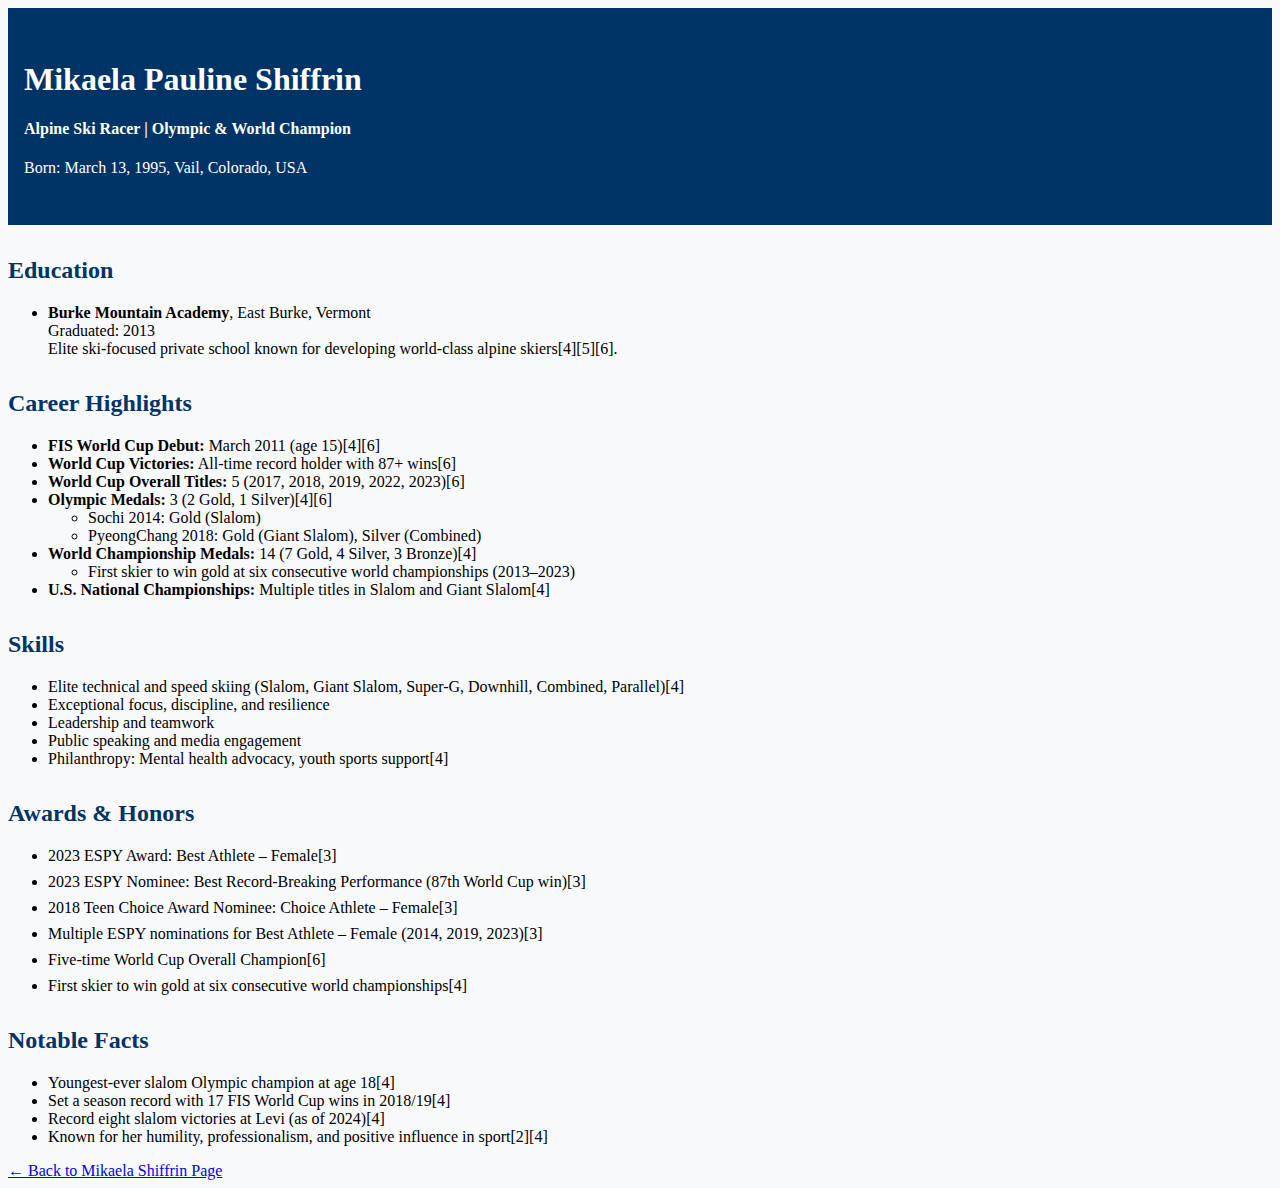
<file: resume.html>
<!DOCTYPE html>
<html lang="en">
<head>
  <meta charset="UTF-8">
  <title>Mikaela Shiffrin – Résumé</title>
  <meta name="viewport" content="width=device-width, initial-scale=1">
  <!-- Optional: Bootstrap for professional styling -->
  <link href="http://127.0.0.1:5500/index.html#page-top" rel=".../styles.css">
  <style>
    body { background-color: #f8f9fa; }
    .resume-header { background: #003366; color: #fff; padding: 2rem 1rem; }
    .section-title { color: #003366; margin-top: 2rem; }
    .award-list li { margin-bottom: 0.5rem; }
  </style>
</head>
<body>
  <div class="container my-5">
    <div class="resume-header text-center rounded">
      <h1>Mikaela Pauline Shiffrin</h1>
      <h4>Alpine Ski Racer | Olympic & World Champion</h4>
      <p>Born: March 13, 1995, Vail, Colorado, USA</p>
    </div>

    <section>
      <h2 class="section-title">Education</h2>
      <ul>
        <li>
          <strong>Burke Mountain Academy</strong>, East Burke, Vermont<br>
          Graduated: 2013<br>
          Elite ski-focused private school known for developing world-class alpine skiers[4][5][6].
        </li>
      </ul>
    </section>

    <section>
      <h2 class="section-title">Career Highlights</h2>
      <ul>
        <li>
          <strong>FIS World Cup Debut:</strong> March 2011 (age 15)[4][6]
        </li>
        <li>
          <strong>World Cup Victories:</strong> All-time record holder with 87+ wins[6]
        </li>
        <li>
          <strong>World Cup Overall Titles:</strong> 5 (2017, 2018, 2019, 2022, 2023)[6]
        </li>
        <li>
          <strong>Olympic Medals:</strong> 3 (2 Gold, 1 Silver)[4][6]
          <ul>
            <li>Sochi 2014: Gold (Slalom)</li>
            <li>PyeongChang 2018: Gold (Giant Slalom), Silver (Combined)</li>
          </ul>
        </li>
        <li>
          <strong>World Championship Medals:</strong> 14 (7 Gold, 4 Silver, 3 Bronze)[4]
          <ul>
            <li>First skier to win gold at six consecutive world championships (2013–2023)</li>
          </ul>
        </li>
        <li>
          <strong>U.S. National Championships:</strong> Multiple titles in Slalom and Giant Slalom[4]
        </li>
      </ul>
    </section>

    <section>
      <h2 class="section-title">Skills</h2>
      <ul>
        <li>Elite technical and speed skiing (Slalom, Giant Slalom, Super-G, Downhill, Combined, Parallel)[4]</li>
        <li>Exceptional focus, discipline, and resilience</li>
        <li>Leadership and teamwork</li>
        <li>Public speaking and media engagement</li>
        <li>Philanthropy: Mental health advocacy, youth sports support[4]</li>
      </ul>
    </section>

    <section>
      <h2 class="section-title">Awards & Honors</h2>
      <ul class="award-list">
        <li>2023 ESPY Award: Best Athlete – Female[3]</li>
        <li>2023 ESPY Nominee: Best Record-Breaking Performance (87th World Cup win)[3]</li>
        <li>2018 Teen Choice Award Nominee: Choice Athlete – Female[3]</li>
        <li>Multiple ESPY nominations for Best Athlete – Female (2014, 2019, 2023)[3]</li>
        <li>Five-time World Cup Overall Champion[6]</li>
        <li>First skier to win gold at six consecutive world championships[4]</li>
      </ul>
    </section>

    <section>
      <h2 class="section-title">Notable Facts</h2>
      <ul>
        <li>Youngest-ever slalom Olympic champion at age 18[4]</li>
        <li>Set a season record with 17 FIS World Cup wins in 2018/19[4]</li>
        <li>Record eight slalom victories at Levi (as of 2024)[4]</li>
        <li>Known for her humility, professionalism, and positive influence in sport[2][4]</li>
      </ul>
    </section>
    <a href="index.html" class="btn btn-secondary mt-3">
        &larr; Back to Mikaela Shiffrin Page
      </a>
  </div>
</body>
</html>
</file>
